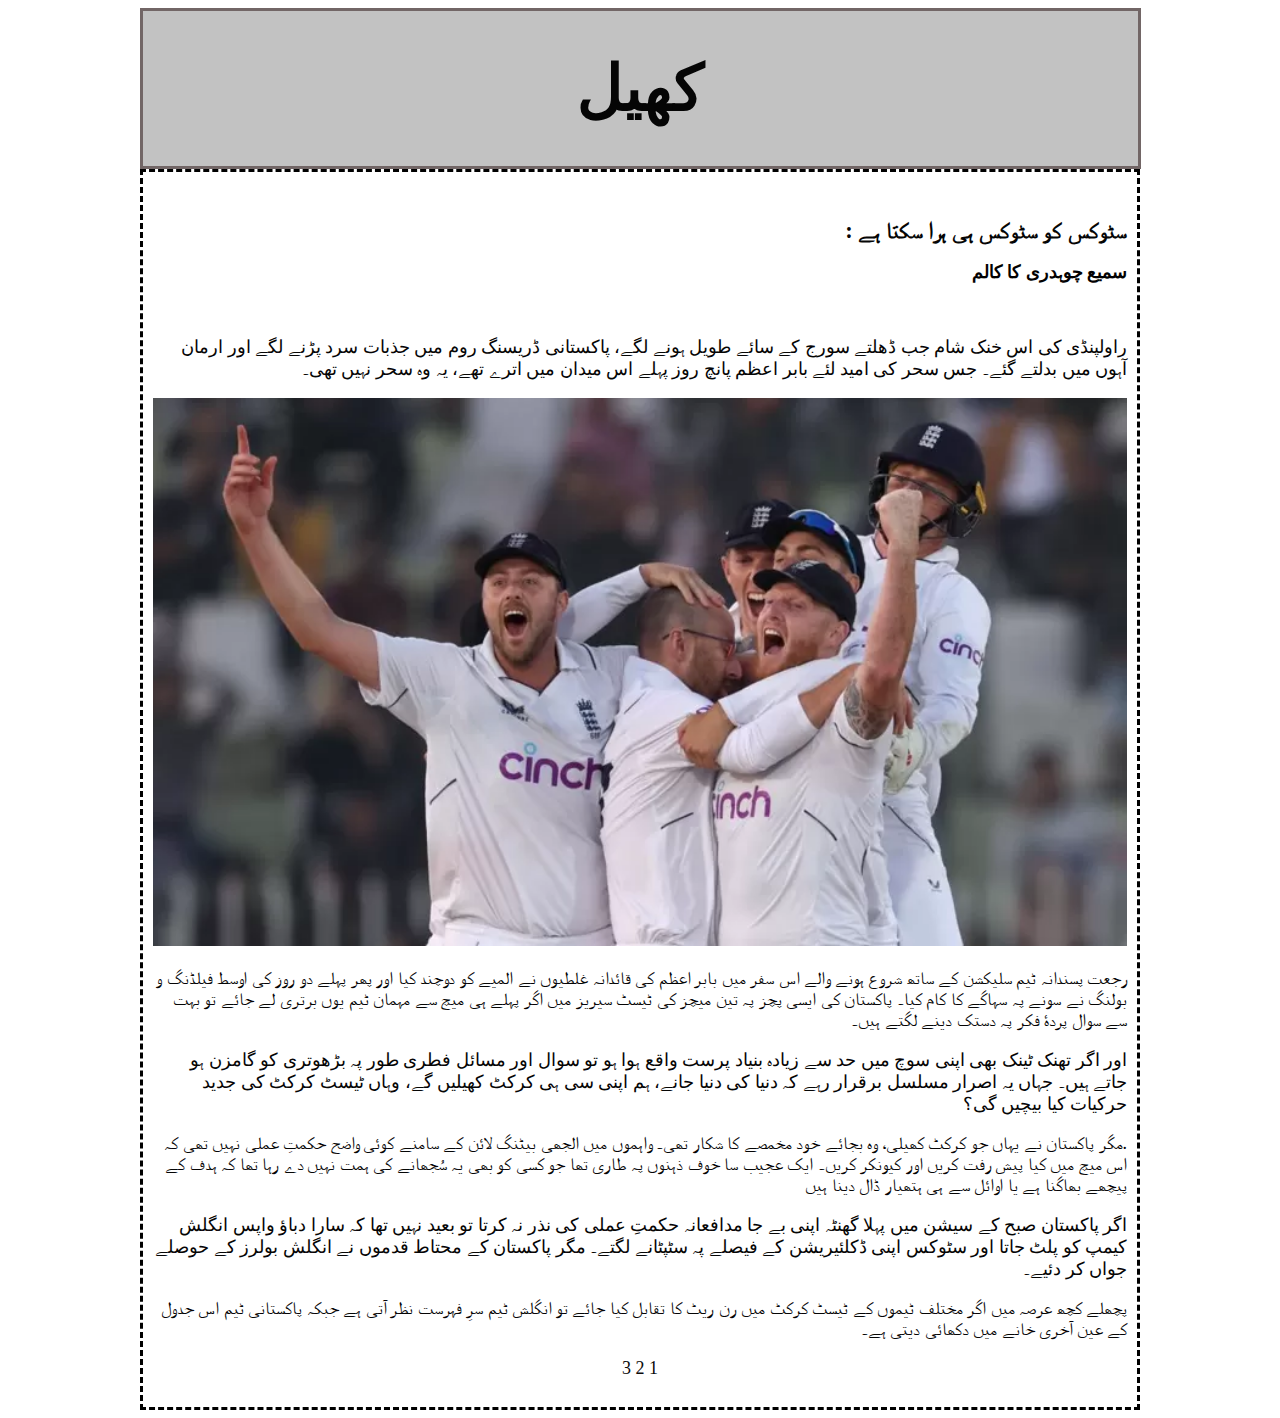
<file: index.html>
<!DOCTYPE html>
<html lang="en">
<head>
    <meta charset="UTF-8">
    <meta name="viewport" content="width=device-width, initial-scale=1.0">
    <title>Document</title>
   <link rel="stylesheet" href="paper.css">
   
</head>
<body>
    
    <div class="Div">

    <div id="header">کھیل</diV>

    <div id="content">

    </div>

    <div id="right-block">

    <br>
    <h2>سٹوکس کو سٹوکس ہی ہرا سکتا ہے :</h2>
    <h3>سمیع چوہدری کا کالم</h3> 
  
    <br>  

    <p> راولپنڈی کی اس خنک شام جب ڈھلتے سورج کے سائے طویل ہونے لگے، پاکستانی ڈریسنگ روم میں جذبات سرد پڑنے لگے اور ارمان آہوں میں بدلتے گئے۔ جس سحر کی امید لئے بابر اعظم پانچ روز پہلے اس میدان میں اترے تھے، یہ وہ سحر نہیں تھی۔</p>

    <img src="imgs/article1-image.jpg.webp">


    <p>رجعت پسندانہ ٹیم سلیکشن کے ساتھ شروع ہونے والے اس سفر میں بابر اعظم کی قائدانہ غلطیوں نے المیے کو دوچند کیا اور پھر پہلے دو روز کی اوسط فیلڈنگ و بولنگ نے سونے پہ سہاگے کا کام کیا۔ پاکستان کی ایسی پچز پہ تین میچز کی ٹیسٹ سیریز میں اگر پہلے ہی میچ سے مہمان ٹیم یوں برتری لے جائے تو بہت سے سوال پردۂ فکر پہ دستک دینے لگتے ہیں۔</p>

  

    <p> اور اگر تھنک ٹینک بھی اپنی سوچ میں حد سے زیادہ بنیاد پرست واقع ہوا ہو تو سوال اور مسائل فطری طور پہ بڑھوتری کو گامزن ہو جاتے ہیں۔ جہاں یہ اصرار مسلسل برقرار رہے کہ دنیا کی دنیا جانے، ہم اپنی سی ہی کرکٹ کھیلیں گے، وہاں ٹیسٹ کرکٹ کی جدید حرکیات کیا بیچیں گی؟</p>
    
    <p> .مگر پاکستان نے یہاں جو کرکٹ کھیلی، وہ بجائے خود مخمصے کا شکار تھی۔ واہموں میں الجھی بیٹنگ لائن کے سامنے کوئی واضح حکمتِ عملی نہیں تھی کہ اس میچ میں کیا پیش رفت کریں اور کیونکر کریں۔ ایک عجیب سا خوف ذہنوں پہ طاری تھا جو کسی کو بھی یہ سُجھانے کی ہمت نہیں دے رہا تھا کہ ہدف کے پیچھے بھاگنا ہے یا اوائل سے ہی ہتھیار ڈال دینا ہیں</p>
    
    <p>اگر پاکستان صبح کے سیشن میں پہلا گھنٹہ اپنی بے جا مدافعانہ حکمتِ عملی کی نذر نہ کرتا تو بعید نہیں تھا کہ سارا دباؤ واپس انگلش کیمپ کو پلٹ جاتا اور سٹوکس اپنی ڈکلئیریشن کے فیصلے پہ سٹپٹانے لگتے۔ مگر پاکستان کے محتاط قدموں نے انگلش بولرز کے حوصلے جواں کر دئیے۔</p>
    
    <p>پچھلے کچھ عرصہ میں اگر مختلف ٹیموں کے ٹیسٹ کرکٹ میں رن ریٹ کا تقابل کیا جائے تو انگلش ٹیم سرِ فہرست نظر آتی ہے جبکہ پاکستانی ٹیم اس جدول کے عین آخری خانے میں دکھائی دیتی ہے۔</p>
    



    <p id="p"  style="text-align: center;"><a href="index.html"> 1 </a><a href="page2.html"> 2</a><a href="page3.html"> 3 </a></p>

  </div>
    </div>
    </body>
</file>
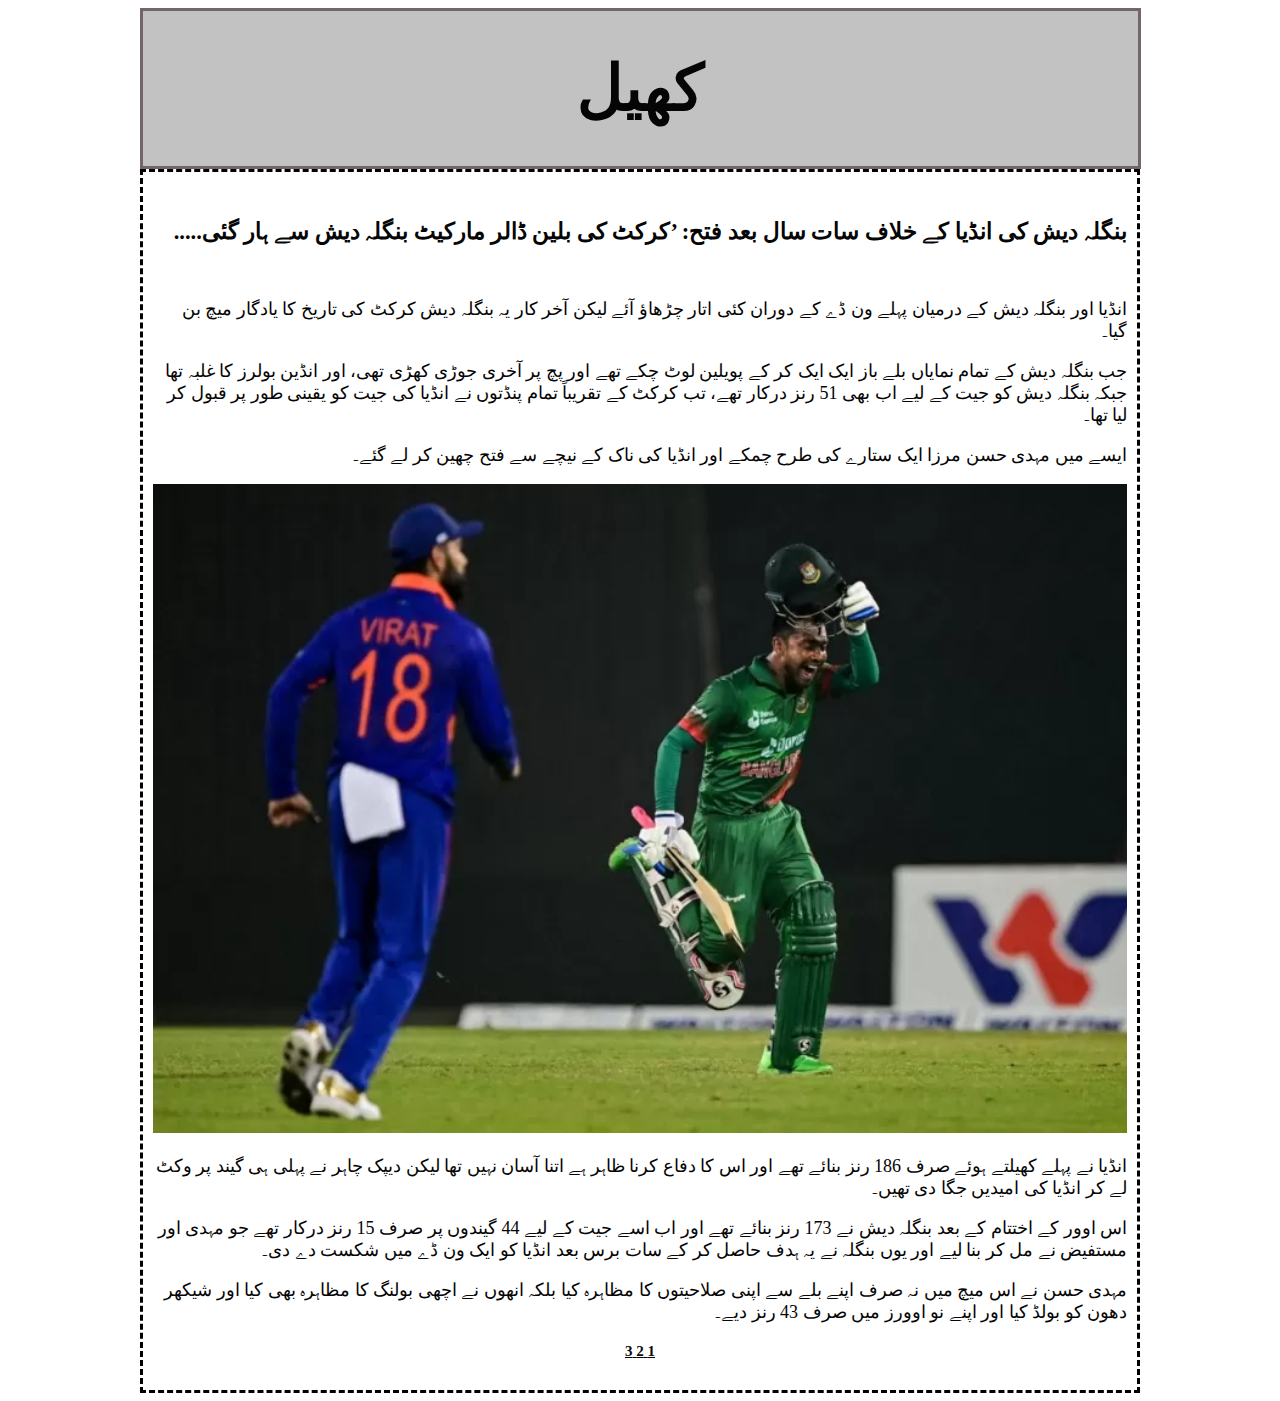
<file: page2.html>
<!DOCTYPE html>
<html lang="en">
<head>
    <meta charset="UTF-8">
    <meta name="viewport" content="width=device-width, initial-scale=1.0">
    <title>article 2</title>
    <link rel="stylesheet" href="paper.css">
</head>
<body>
    <div class="Div">

        <div id="header">کھیل</div>
    
        <div id="content">
    
    
        <div id="right-block">
    
        <br>
        <h2>ب﻿نگلہ دیش کی انڈیا کے خلاف سات سال بعد فتح: ’کرکٹ کی بلین ڈالر مارکیٹ بنگلہ دیش سے ہار گئی.....</h2>


        <br>  
    
        <p>انڈیا اور بنگلہ دیش کے درمیان پہلے ون ڈے کے دوران کئی اتار چڑھاؤ آئے لیکن آخر کار یہ بنگلہ دیش کرکٹ کی تاریخ کا یادگار میچ بن گیا۔</p>    
     
        <p>جب بنگلہ دیش کے تمام نمایاں بلے باز ایک ایک کر کے پویلین لوٹ چکے تھے اور پچ پر آخری جوڑی کھڑی تھی، اور انڈین بولرز کا غلبہ تھا جبکہ بنگلہ دیش کو جیت کے لیے اب بھی 51 رنز درکار تھے، تب کرکٹ کے تقریباً تمام پنڈتوں نے انڈیا کی جیت کو یقینی طور پر قبول کر لیا تھا۔</p>
        
        
    
        <p>ایسے میں مہدی حسن مرزا ایک ستارے کی طرح چمکے اور انڈیا کی ناک کے نیچے سے فتح چھین کر لے گئے۔</p>   


        <img src="imgs/article2-image.jpg.webp">
        <p>انڈیا نے پہلے کھیلتے ہوئے صرف 186 رنز بنائے تھے اور اس کا دفاع کرنا ظاہر ہے اتنا آسان نہیں تھا لیکن دیپک چاہر نے پہلی ہی گیند پر وکٹ لے کر انڈیا کی امیدیں جگا دی تھیں۔</p>
        
        <p>اس اوور کے اختتام کے بعد بنگلہ دیش نے 173 رنز بنائے تھے اور اب اسے جیت کے لیے 44 گیندوں پر صرف 15 رنز درکار تھے جو مہدی اور مستفیض نے مل کر بنا لیے اور یوں بنگلہ نے یہ ہدف حاصل کر کے سات برس بعد انڈیا کو ایک ون ڈے میں شکست دے دی۔</p>
        
        <p>مہدی حسن نے اس میچ میں نہ صرف اپنے بلے سے اپنی صلاحیتوں کا مظاہرہ کیا بلکہ انھوں نے اچھی بولنگ کا مظاہرہ بھی کیا اور شیکھر دھون کو بولڈ کیا اور اپنے نو اوورز میں صرف 43 رنز دیے۔</p>        
    

        <h4 style="text-align: center;"><a href="index.html"> 1 </a><a href="page2.html"> 2 </a> <a href="page3.html"> 3 </a></h4>

        </div>

    
        </div>    

        </div>
        </body>
    
</body>
</html>
</file>
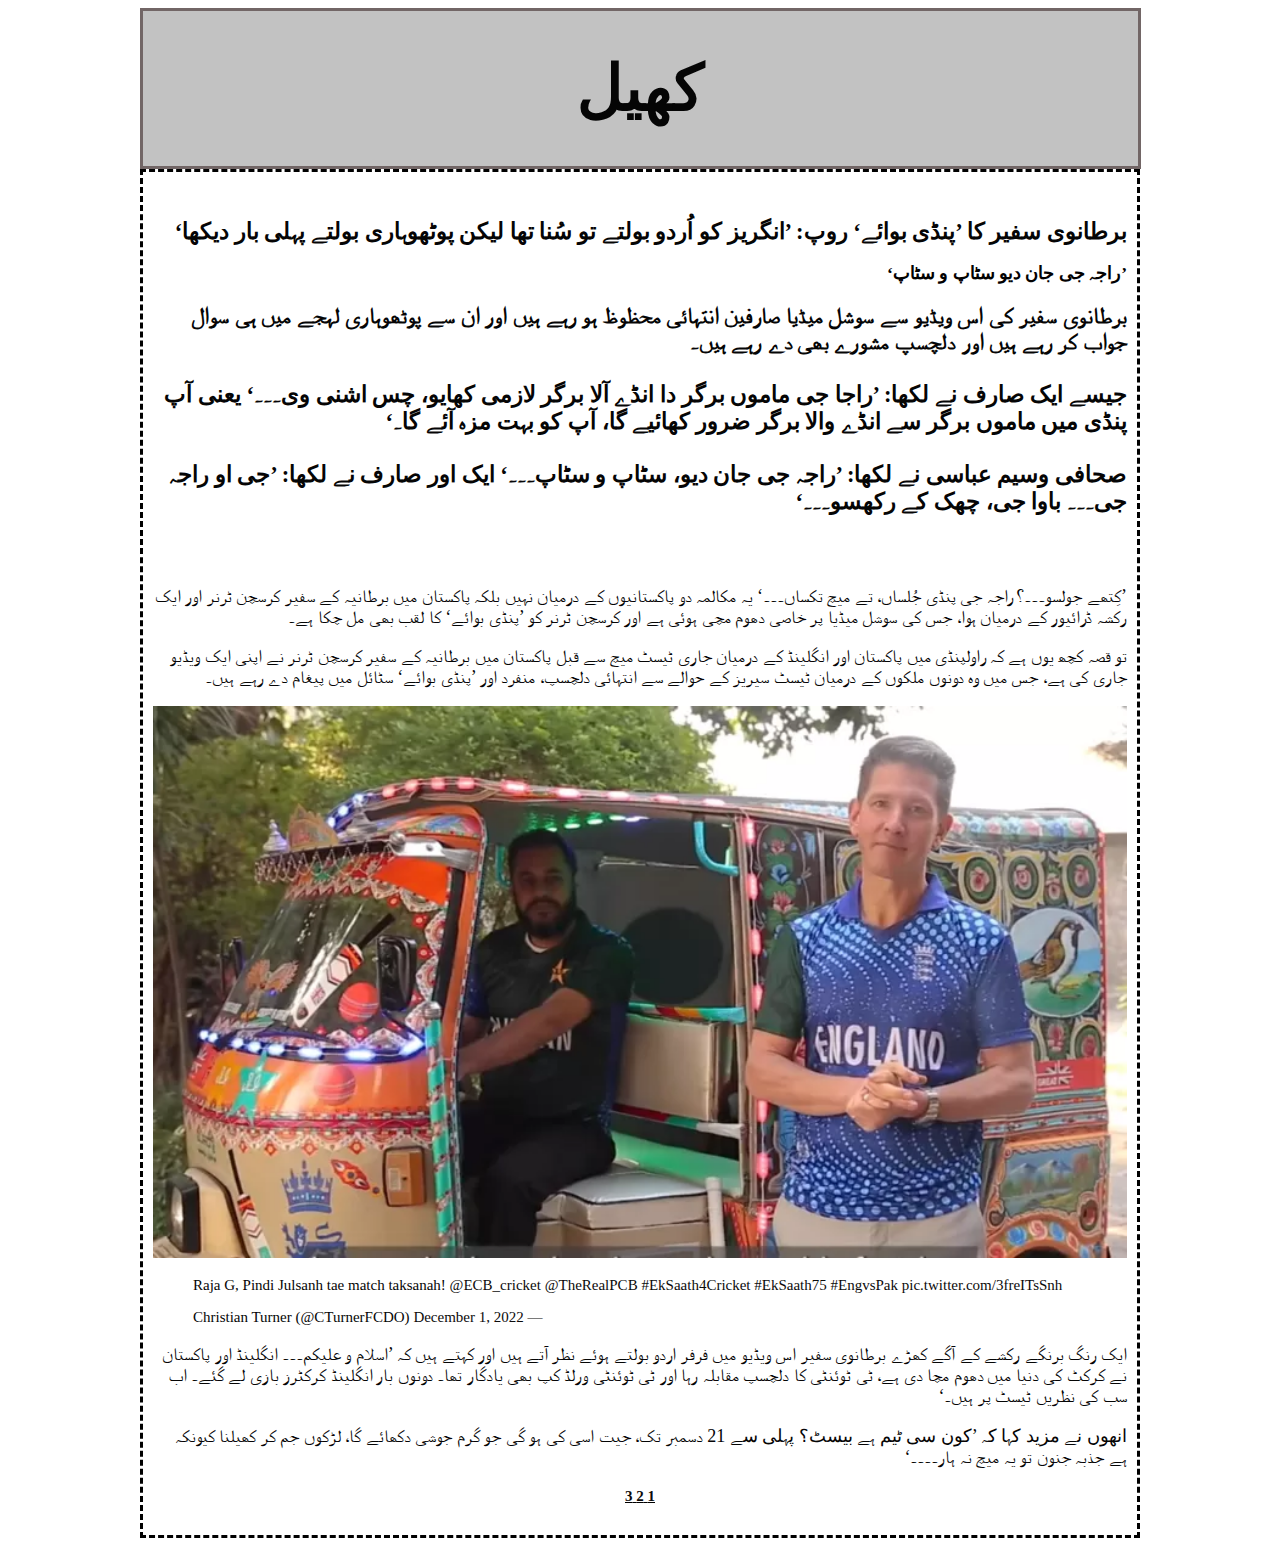
<file: page3.html>
<!DOCTYPE html>
<html lang="en">
<head>
    <meta charset="UTF-8">
    <meta name="viewport" content="width=device-width, initial-scale=1.0">
    <title>article 3</title>
    <link rel="stylesheet" href="paper.css">
</head>
<body>
    <div class="Div">

        <div id="header">کھیل</div>
    
        <div id="content">
    
       
    
        <div id="right-block">
    
        <br>
        <h2>برطانوی سفیر کا ’پنڈی بوائے‘ روپ: ’انگریز کو اُردو بولتے تو سُنا تھا لیکن پوٹھوہاری بولتے پہلی بار دیکھا‘</h2>
        <h3>’راجہ جی جان دیو سٹاپ و سٹاپ‘ </h3> 
    
        <h2>برطانوی سفیر کی اس ویڈیو سے سوشل میڈیا صارفین انتہائی محظوظ ہو رہے ہیں اور ان سے پوٹھوہاری لہجے میں ہی سوال جواب کر رہے ہیں اور دلچسپ مشورے بھی دے رہے ہیں۔
            <br>
            <br>
            جیسے ایک صارف نے لکھا: ’راجا جی ماموں برگر دا انڈے آلا برگر لازمی کھایو، چس اشنی وی۔۔۔‘ یعنی آپ پنڈی میں ماموں برگر سے انڈے والا برگر ضرور کھائیے گا، آپ کو بہت مزہ آئے گا۔‘
            <br>
            <br>
            صحافی وسیم عباسی نے لکھا: ’راجہ جی جان دیو، سٹاپ و سٹاپ۔۔۔‘ ایک اور صارف نے لکھا: ’جی او راجہ جی۔۔۔ باوا جی، چھک کے رکھسو۔۔۔‘</h2>
        <br>  
        <br>
        <p>’کِتھے جولسو۔۔۔؟ راجہ جی پنڈی جُلساں، تے میچ تکساں۔۔۔‘ یہ مکالمہ دو پاکستانیوں کے درمیان نہیں بلکہ پاکستان میں برطانیہ کے سفیر کرسچن ٹرنر اور ایک رکشہ ڈرائیور کے درمیان ہوا، جس کی سوشل میڈیا پر خاصی دھوم مچی ہوئی ہے اور کرسچن ٹرنر کو ’پنڈی بوائے‘ کا لقب بھی مل چکا ہے۔
        </p>    
    
    
        <p>تو قصہ کچھ یوں ہے کہ راولپنڈی میں پاکستان اور انگلینڈ کے درمیان جاری ٹیسٹ میچ سے قبل پاکستان میں برطانیہ کے سفیر کرسچن ٹرنر نے اپنی ایک ویڈیو جاری کی ہے، جس میں وہ دونوں ملکوں کے درمیان ٹیسٹ سیریز کے حوالے سے انتہائی دلچسپ، منفرد اور ’پنڈی بوائے‘ سٹائل میں پیغام دے رہے ہیں۔</p> 

        <img src="imgs/article3-image.jpg.webp">

        <blockquote class="twitter-tweet"><p lang="in" dir="ltr">Raja G, Pindi Julsanh tae match taksanah! <a href="https://twitter.com/ECB_cricket?ref_src=twsrc%5Etfw">@ECB_cricket</a> <a href="https://twitter.com/TheRealPCB?ref_src=twsrc%5Etfw">@TheRealPCB</a> <a href="https://twitter.com/hashtag/EkSaath4Cricket?src=hash&amp;ref_src=twsrc%5Etfw">#EkSaath4Cricket</a> <a href="https://twitter.com/hashtag/EkSaath75?src=hash&amp;ref_src=twsrc%5Etfw">#EkSaath75</a> <a href="https://twitter.com/hashtag/EngvsPak?src=hash&amp;ref_src=twsrc%5Etfw">#EngvsPak</a> <a href="https://t.co/3freITsSnh">pic.twitter.com/3freITsSnh</a></p>&mdash; Christian Turner (@CTurnerFCDO) <a href="https://twitter.com/CTurnerFCDO/status/1598159732883468288?ref_src=twsrc%5Etfw">December 1, 2022</a></blockquote> <script async src="https://platform.twitter.com/widgets.js" charset="utf-8"></script>

        <p>ایک رنگ برنگے رکشے کے آگے کھڑے برطانوی سفیر اس ویڈیو میں فرفر اردو بولتے ہوئے نظر آتے ہیں اور کہتے ہیں کہ ’اسلام و علیکم۔۔۔ انگلینڈ اور پاکستان نے کرکٹ کی دنیا میں دھوم مچا دی ہے، ٹی ٹوئنٹی کا دلچسپ مقابلہ رہا اور ٹی ٹوئنٹی ورلڈ کپ بھی یادگار تھا۔ دونوں بار انگلینڈ کرکٹرز بازی لے گئے۔ اب سب کی نظریں ٹیسٹ پر ہیں۔‘
        </p>
                
        <p>انھوں نے مزید کہا کہ ’کون سی ٹیم ہے بیسٹ؟ پہلی سے 21 دسمبر تک، جیت اسی کی ہو گی جو گرم جوشی دکھائے گا، لڑکوں جم کر کھیلنا کیونکہ ہے جذبہ جنون تو یہ میچ نہ ہار۔۔۔۔‘</p>        
    
        <h4 style="text-align: center;"><a href="index.html"> 1 </a><a href="page2.html"> 2 </a> <a href="page3.html"> 3 </a></h4>

        </div>
    
    

        </div>
    
        
        </div>
        </body>
    
</body>
</html>
</file>
<file: paper.css>
@font-face {
    font-family: "akram" ;
    src: url(fonts/alqalam\ AlQalam\ Amjad\ Alvi.ttf);
   } 
   @font-face {
    font-family: "akram";
    src: url(fonts/Akram\ Unicode\ Akram\ Unicode.ttf);
   }
   @font-face {
    font-family:"sameer" ;
    src: url(fonts/AA\ Sameer\ Almas\ Regular.ttf);
   }
  
    .Div{ max-width:1000px; margin:auto;}

    #header { width: 91.5%; background:rgb(194, 194, 194); padding:40px; color:#050505; font-weight:bolder; text-align: center;direction: rtl;font-size: 4em ;font-family:"qalam"; border: solid rgb(114, 102, 102);}

    #content { display:table;}


    #right-block { padding:10px;background:rgb(255, 255, 255);  font-size:15px; text-align: left; color:#050505; font-family:'open sans';font-weight:100; display:table-cell; width:100%;  vertical-align:top;direction: rtl;border: dashed black;}


    div > h2 {font-family:"qalam";color: #050505; text-align: right;}

    div > h3 {color: #020101; text-align: right;background-size: text ;}

    div > img {width: 100%; height: auto ;}

    h4 {text-decoration: underline;text-align: right;color: black;}

    div > p {font-family: "akram" serif; text-align: right; direction: rtl; font-size: large; }

    a {text-decoration: none; color: #0c0b0b;}

    h4+h2 {font-family: "sameer"; text-align: right;}

    a > img {width: 100%; height: auto; border-radius: 1.5em;}

    h1 {text-align: center; font-family: "qalam";}
 
    .p { color: black;}
</file>
